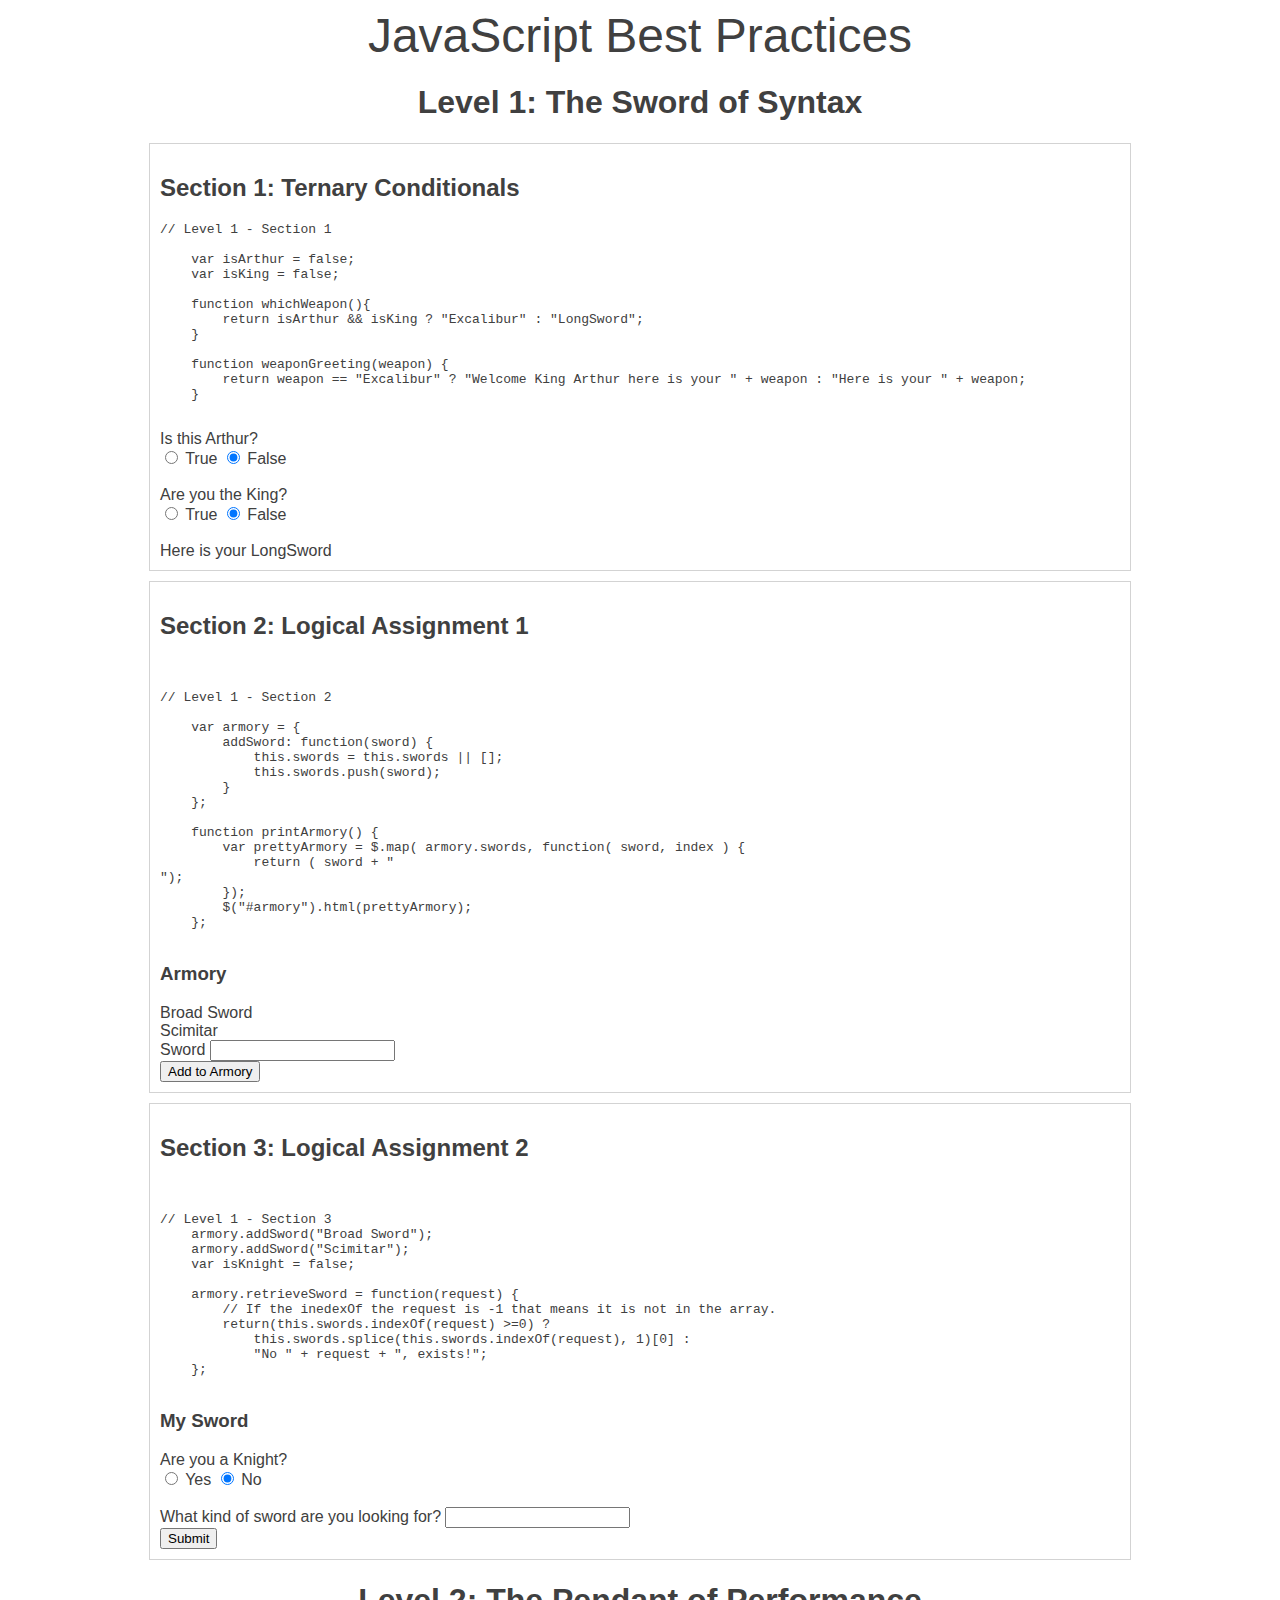
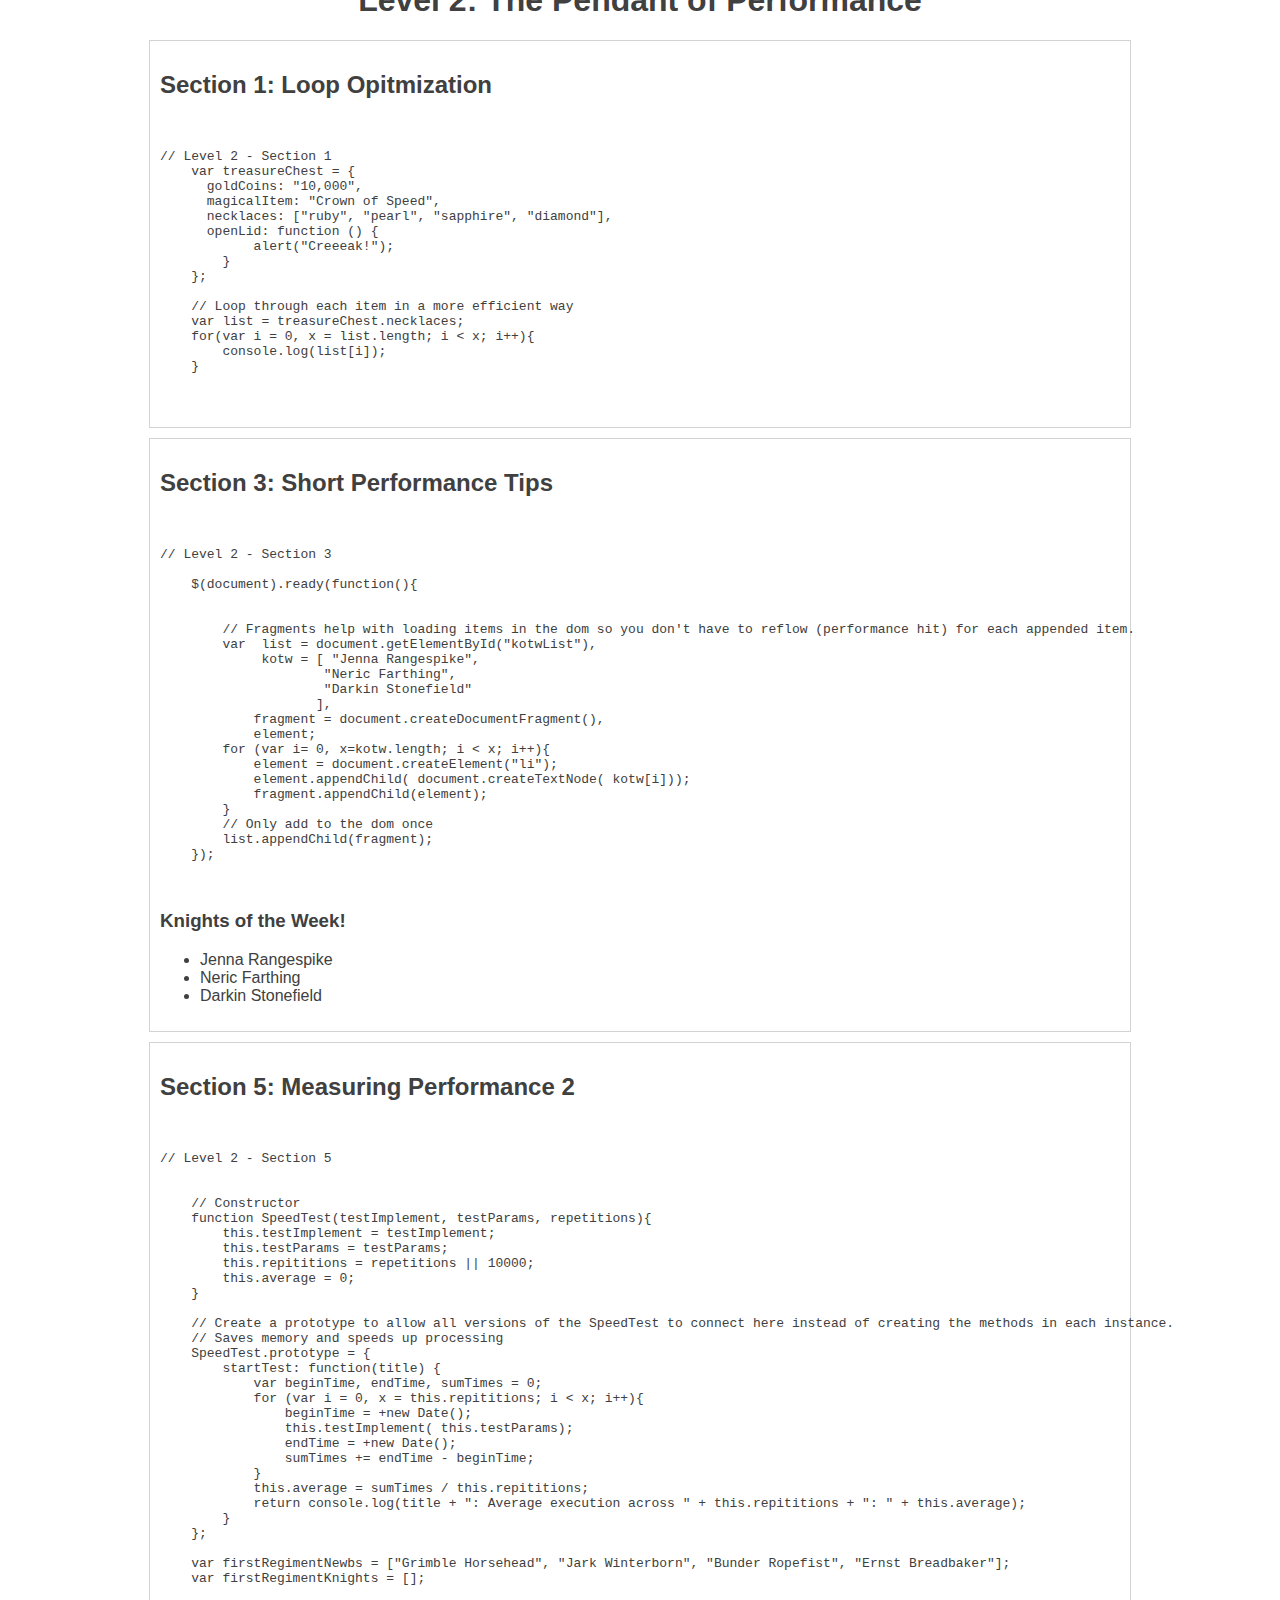
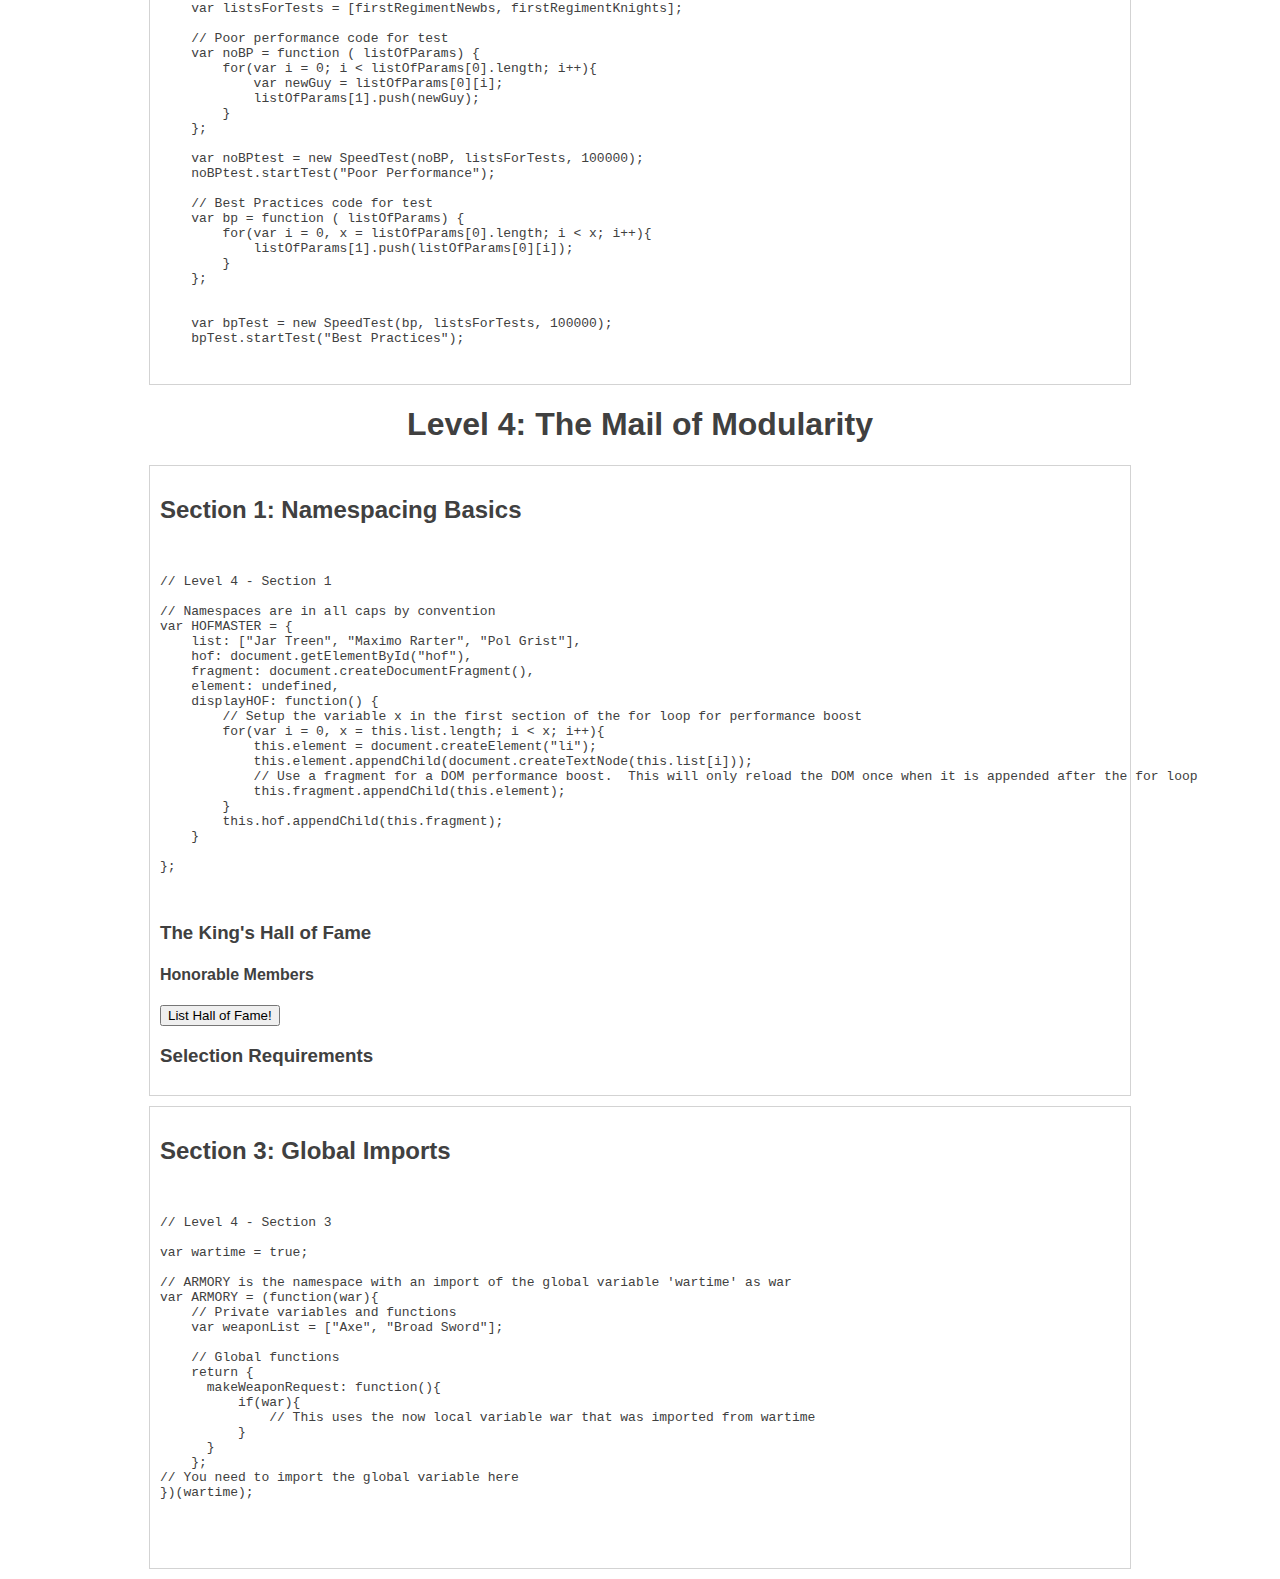
<file: js_best_practices/index.html>
<!DOCTYPE html>
<html lang="en">
    <head>
        <link rel="stylesheet" type="text/css" href="app.css?v=1">
        <script src="https://code.jquery.com/jquery-2.1.3.min.js"></script>
        <script src="app.js?v=1" async></script>

    </head>
    <body>
    <div class="title">JavaScript Best Practices</div>

    <h1 class="level">Level 1: The Sword of Syntax</h1>

    <div class="section">
        <h2>Section 1: Ternary Conditionals</h2>
        <pre class="section0"></pre>
        <form name="choose_person" id="choose_person">
            Is this Arthur? <br />
            <input type="radio" name="isArthur" value="True"> True
            <input type="radio" name="isArthur" value="false" checked> False
        </form><br />
        <form name="king" id="king">
            Are you the King? <br />
            <input type="radio" name="isKing" value="True"> True
            <input type="radio" name="isKing" value="false" checked> False
        </form><br />
        <div id="weapon"></div>

    </div>


    <div class="section">
        <h2>Section 2: Logical Assignment 1</h2>
        <pre class="section1"></pre>
        <h3>Armory</h3>
        <div id="armory">

        </div>

        <label for="sword">Sword</label>
        <input type="text" id="sword" /><br />


        <button class="submit" id="addToArmory">Add to Armory</button>
    </div>

    <div class="section">
        <h2>Section 3: Logical Assignment 2</h2>
        <pre class="section2"></pre>

        <h3>My Sword</h3>
        <div id="mySword"></div>

        <form name="knight" id="knight">
            Are you a Knight? <br />
            <input type="radio" name="isKnight" value="True"> Yes
            <input type="radio" name="isKnight" value="false" checked> No
        </form><br />

        <label for="sword">What kind of sword are you looking for?</label>
        <input type="text" id="getSwordInput" /><br />

        <button class="submit" id="getSword">Submit</button>


    </div>

    <h1 class="level">Level 2: The Pendant of Performance</h1>

    <div class="section">
        <h2>Section 1: Loop Opitmization</h2>
        <pre class="section3"></pre>


    </div>

    <div class="section">
        <h2>Section 3: Short Performance Tips</h2>
        <pre class="section4"></pre>

        <h3>Knights of the Week!</h3>
        <ul id="kotwList"></ul>

    </div>

    <div class="section">
        <h2>Section 5: Measuring Performance 2</h2>
        <pre class="section5"></pre>

    </div>

    <h1 class="level">Level 4: The Mail of Modularity</h1>

    <div class="section">
        <h2>Section 1: Namespacing Basics</h2>
        <pre class="section6"></pre>

        <h3>The King's Hall of Fame</h3>

        <h4>Honorable Members</h4>

        <ul id="hof"></ul>

        <button onclick="HOFMASTER.displayHOF();">List Hall of Fame!</button>

        <h3>Selection Requirements</h3>
        <ul id="reqs"></ul>

    </div>

    <div class="section">
        <h2>Section 3: Global Imports</h2>
        <pre class="section7"></pre>


    </div>

	</body>
	
</html>
</file>
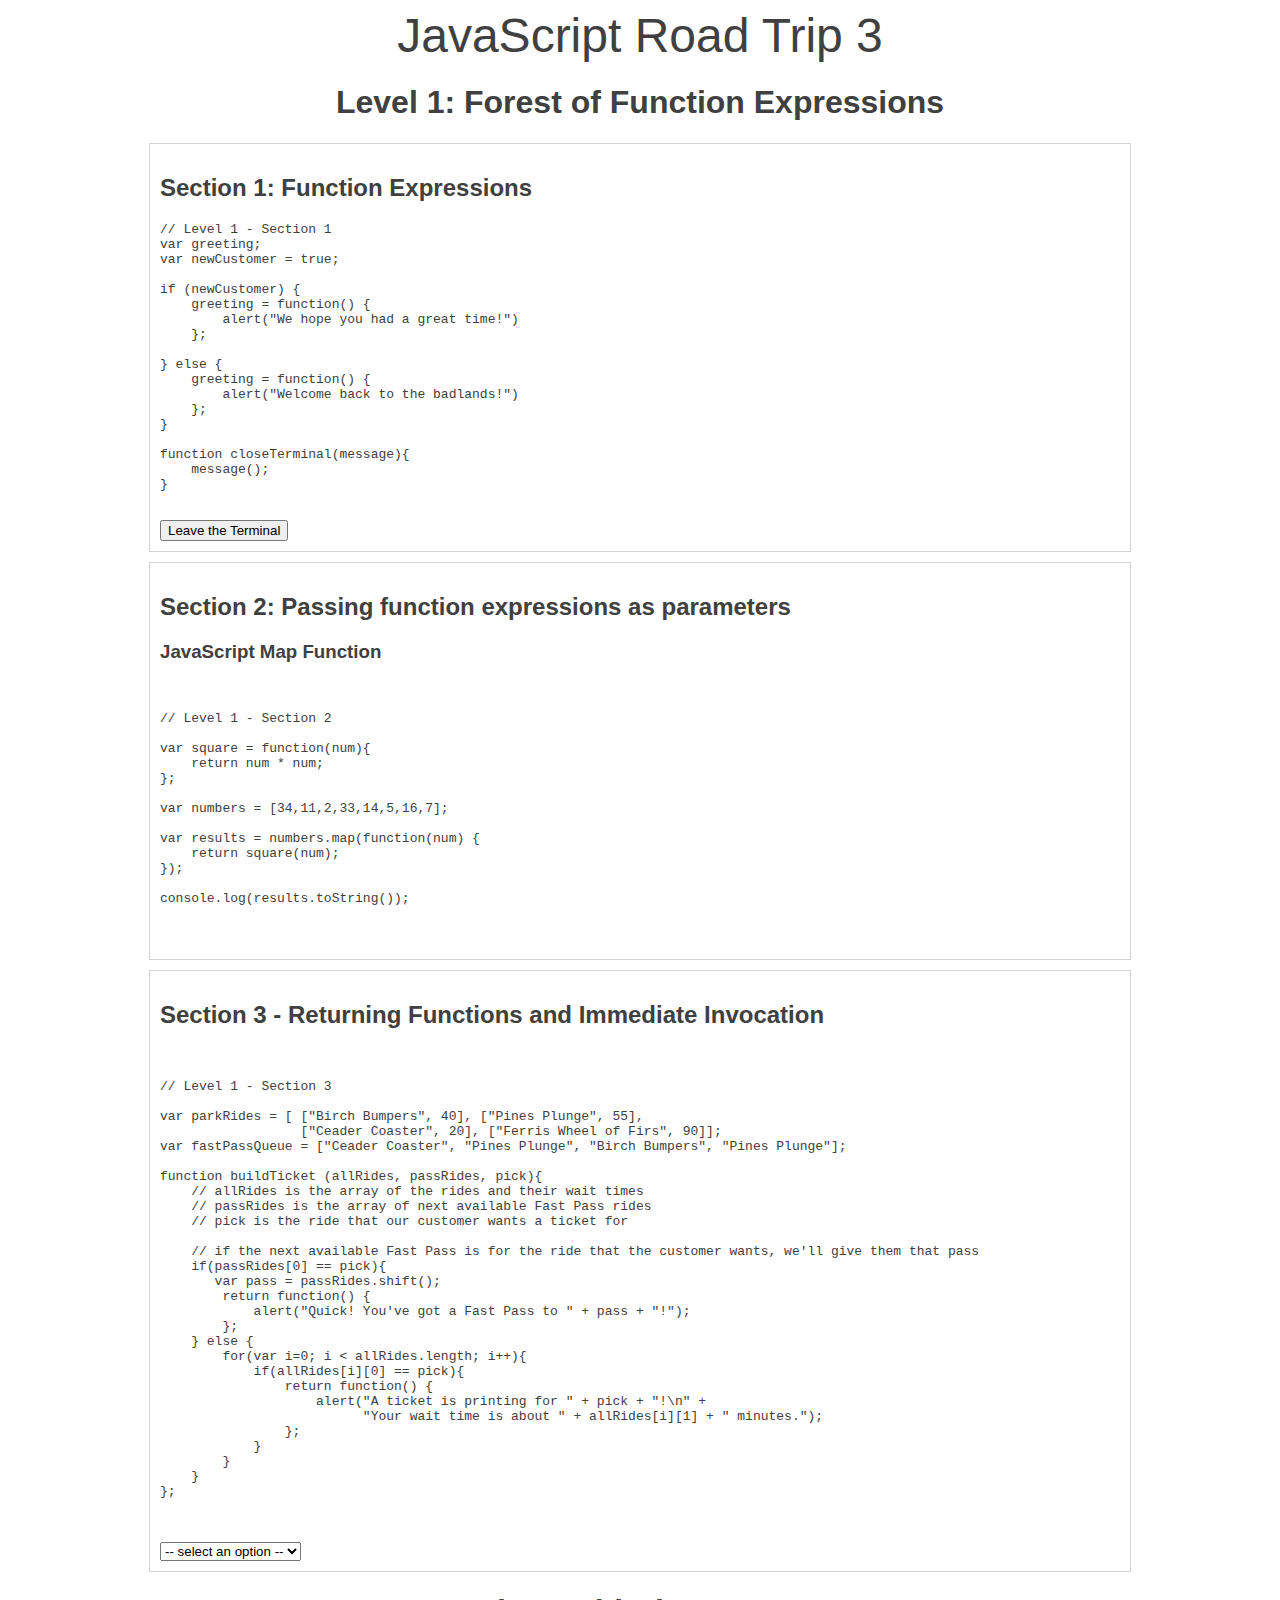
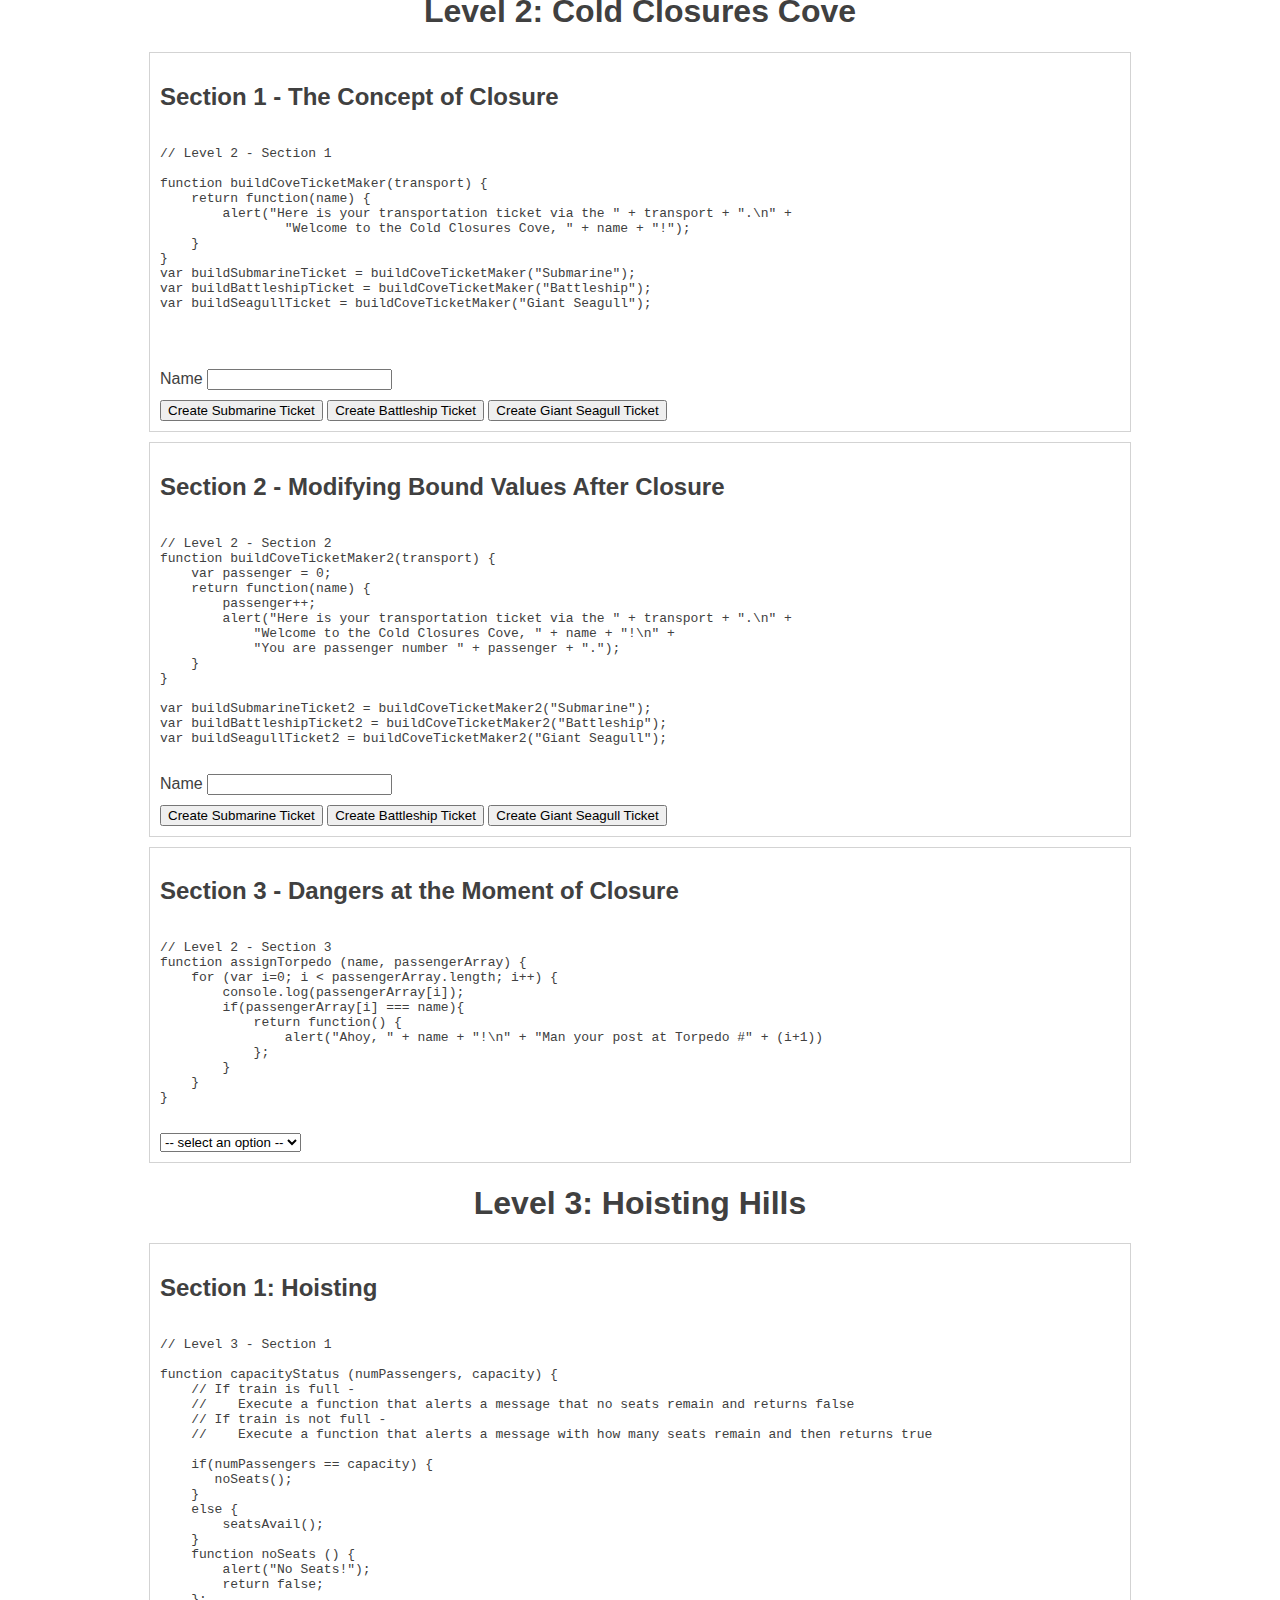
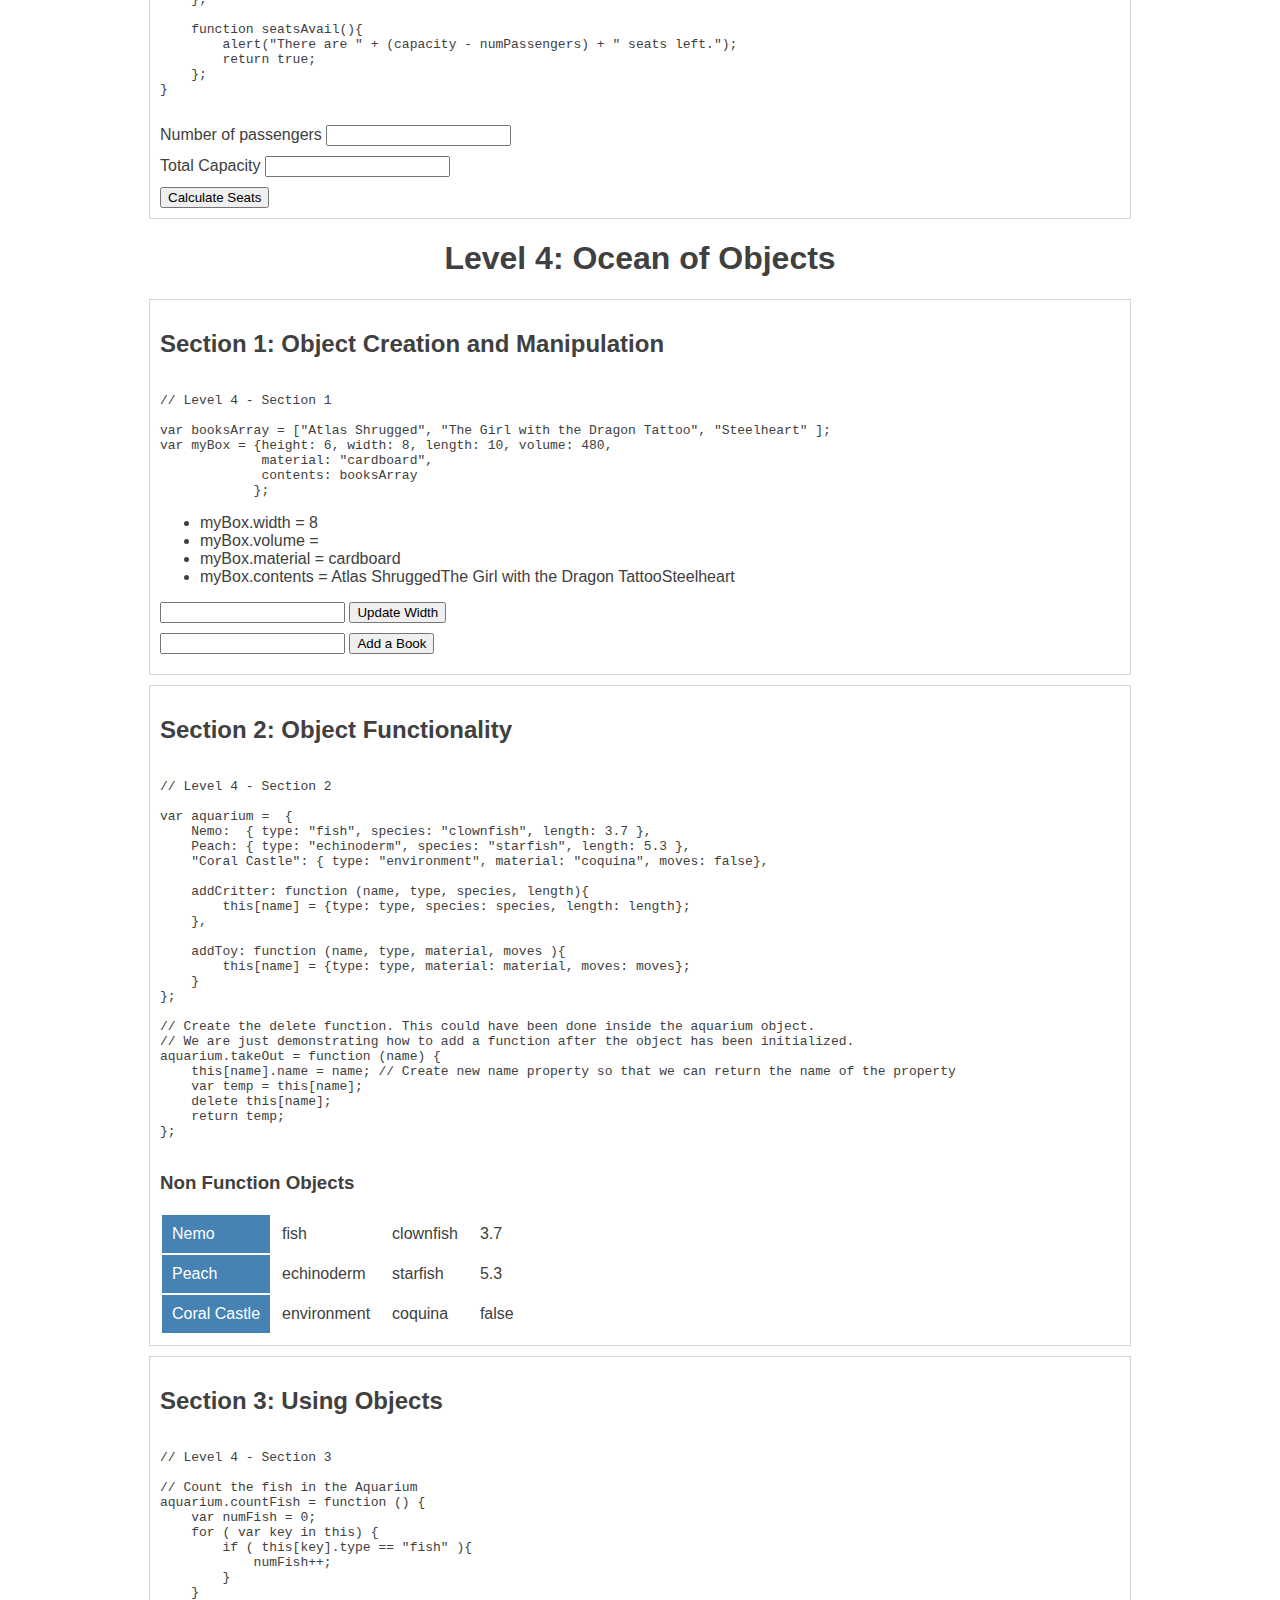
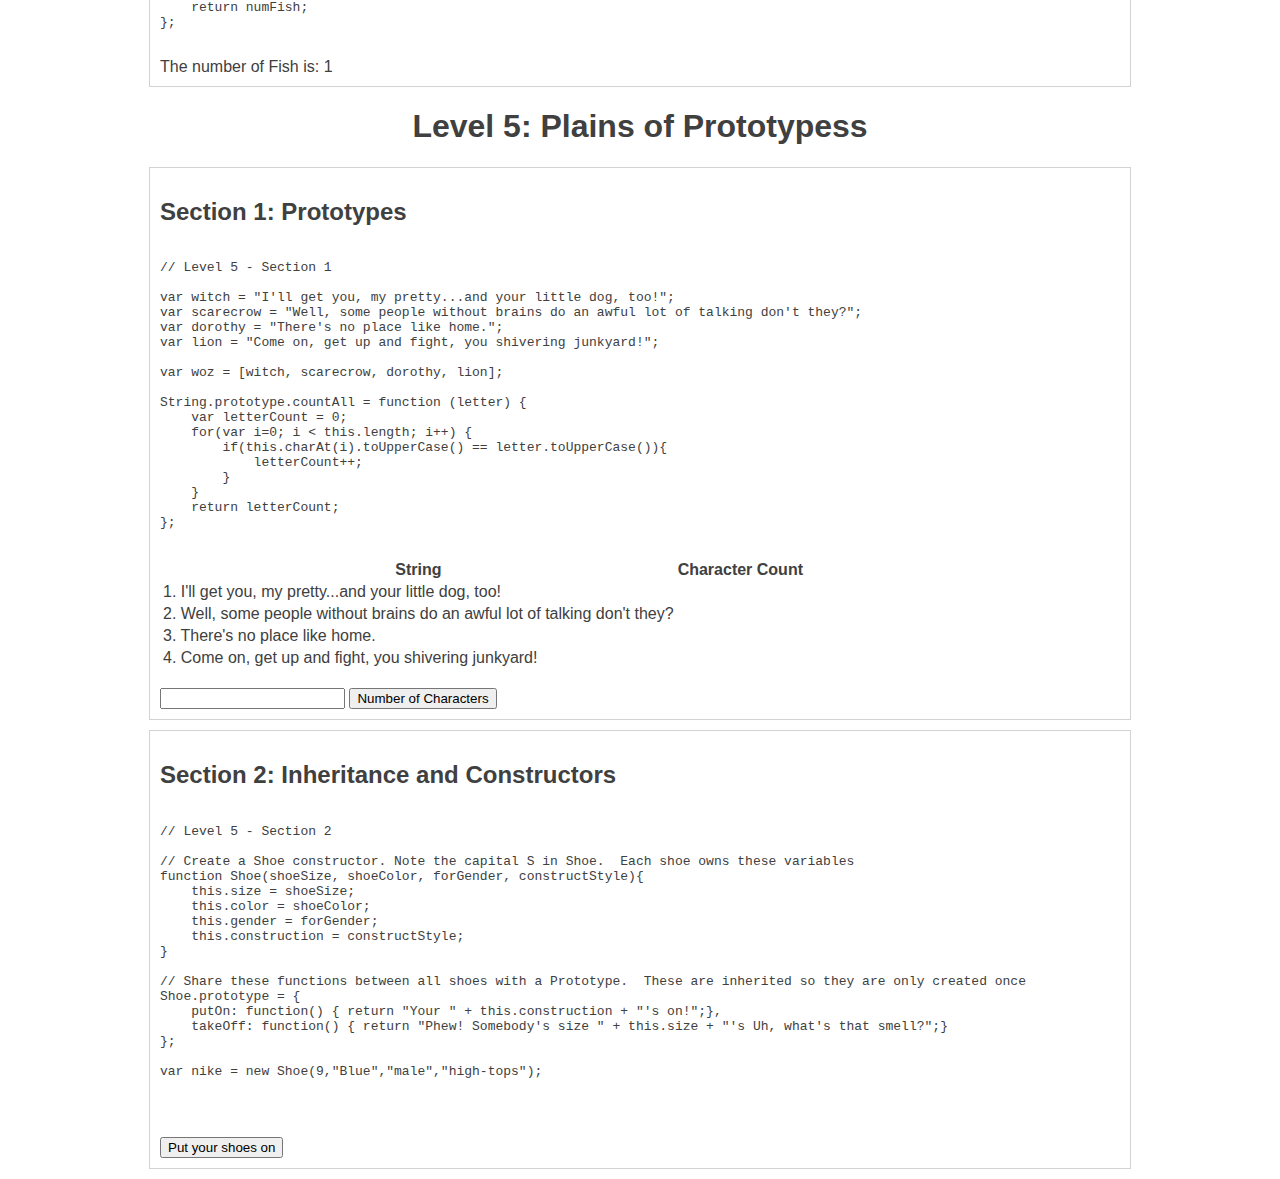
<file: js_roadtrip_3/index.html>
<!DOCTYPE html>
<html lang="en">
    <head>
        <link rel="stylesheet" type="text/css" href="application.css?v=1">
        <script src="https://code.jquery.com/jquery-2.1.3.min.js"></script>
        <script src="app.js?v=1"></script>

    </head>
    <body>
        <div class="title">JavaScript Road Trip 3</div>

        <h1 class="level">Level 1: Forest of Function Expressions</h1>

        <div class="section">
            <h2>Section 1: Function Expressions</h2>
            <pre class="section0"></pre>

            <button id="closeTerminal">Leave the Terminal</button>
        </div>

        <div class="section">
            <h2>Section 2: Passing function expressions as parameters</h2>

            <h3>JavaScript Map Function</h3>
            <pre class="section1"></pre>

        </div>
        <div class="section">
            <h2>Section 3 - Returning Functions and Immediate Invocation</h2>
            <pre class="section2"></pre>
            <form name="createTicket">
                <select id="selectRide">
                    <option disabled selected> -- select an option -- </option>
                    <option value="Birch Bumpers">Birch Bumpers</option>
                    <option value="Pines Plunge">Pines Plunge</option>
                    <option value="Ceader Coaster">Ceader Coaster</option>
                    <option value="Ferris Wheel of Firs">Ferris Wheel of Firs</option>
                </select>
            </form>

        </div>

        <h1 class="level">Level 2: Cold Closures Cove</h1>
        <div class="section">
            <h2>Section 1 - The Concept of Closure</h2>
            <pre class="section3"></pre>
            <form name="ticket">
                <label for="ship-ticket-holder-name">
                    Name
                </label>
                <input class="name-input" id="ship-ticket-holder-name" /> <br />
            </form>
            <button id="submarine">Create Submarine Ticket</button>
            <button id="battleship">Create Battleship Ticket</button>
            <button id="seagull">Create Giant Seagull Ticket</button>

        </div>

        <div class="section">
            <h2>Section 2 - Modifying Bound Values After Closure</h2>
            <pre class="section4"></pre>
            <form name="ticket2">
                <label for="ship-ticket-holder-name2">
                    Name
                </label>
                <input class="name-input" id="ship-ticket-holder-name2" /> <br />
            </form>
            <button id="submarine2">Create Submarine Ticket</button>
            <button id="battleship2">Create Battleship Ticket</button>
            <button id="seagull2">Create Giant Seagull Ticket</button>
        </div>

        <div class="section">
            <h2>Section 3 - Dangers at the Moment of Closure</h2>
            <pre class="section5"></pre>
            <form name="torpedo">
                <select id="assignTorpedo">
                    <option disabled selected> -- select an option -- </option>
                    <option value="R2D2">R2D2</option>
                    <option value="Luke">Luke</option>
                    <option value="Leia">Leia</option>
                    <option value="Hans Solo">Hans Solo</option>
                </select>
            </form>
        </div>

        <h1 class="level">Level 3: Hoisting Hills</h1>

        <div class="section">
            <h2>Section 1: Hoisting</h2>
            <pre class="section6"></pre>

            <label for="num-passengers">
                Number of passengers
            </label>
            <input class="name-input" id="num-passengers" /> <br />

            <label for="capacity">
                Total Capacity
            </label>
            <input class="name-input" id="capacity" /> <br />

            <button id="seats-avail">Calculate Seats</button>
        </div>

        <h1 class="level">Level 4: Ocean of Objects</h1>

        <div class="section">
            <h2>Section 1: Object Creation and Manipulation</h2>
            <pre class="section7"></pre>

            <ul>
                <li> myBox.width = <span id="boxWidth"></span></li>
                <li> myBox.volume = <span id="boxVolume"></span></li>
                <li> myBox.material = <span id="boxMaterial"></span></li>
                <li> myBox.contents = <span id="boxContents"></span></li>
            </ul>

            <input class="name-input" id="widthInput" />
            <button id="updateWidth">Update Width</button> <br />

            <input class="name-input" id="contentsInput" />
            <button id="updateContents">Add a Book</button>

        </div>

        <div class="section">
            <h2>Section 2: Object Functionality</h2>
            <pre class="section8"></pre>

            <h3>Non Function Objects</h3>
            <table id="aquarium">

            </table>

        </div>

        <div class="section">
            <h2>Section 3: Using Objects</h2>
            <pre class="section9"></pre>

            <div id="num-fish">
                The number of Fish is:
            </div>
        </div>

        <h1 class="level">Level 5: Plains of Prototypess</h1>

        <div class="section">
            <h2>Section 1: Prototypes</h2>
            <pre class="section10"></pre>

            <div id="wizard-of-oz">
                <table><th>String</th><th>Character Count</th></table>
                <br />

                <input id="woz-character" />
                <button id="woz-num-characters">Number of Characters</button>
            </div>
        </div>

        <div class="section">
            <h2>Section 2: Inheritance and Constructors</h2>
            <pre class="section11"></pre>

            <div id="shoe-status"></div>
            <button id="toggle-shoe" class="off">Put your shoes on</button>


        </div>

    </body>
</html>
</file>
<file: js_best_practices/app.css>
html, body {
    font-family: "Helvetica Neue", Helvetica, Arial, sans-serif;
    color: #404040;
}

.title {
    font-size: 3em;
    text-align: center;
}
.level {
    text-align: center;
}
.section {
    border: 1px solid #d3d3d3;
    padding: 10px;
    width: 960px;
    margin: 10px auto;
}
.name-input{
    margin-bottom: 10px;
}
</file>
<file: js_roadtrip_3/application.css>
html, body {
    font-family: "Helvetica Neue", Helvetica, Arial, sans-serif;
    color: #404040;
}
.title {
    font-size: 3em;
    text-align: center;
}
.level {
    text-align: center;
}
.section {
    border: 1px solid #d3d3d3;
    padding: 10px;
    width: 960px;
    margin: 10px auto;
}
.name-input{
    margin-bottom: 10px;
}

table#aquarium tr td.name {
    background: steelblue;
    color: white;
}
table#aquarium tr td {
    padding: 10px;
}
</file>
